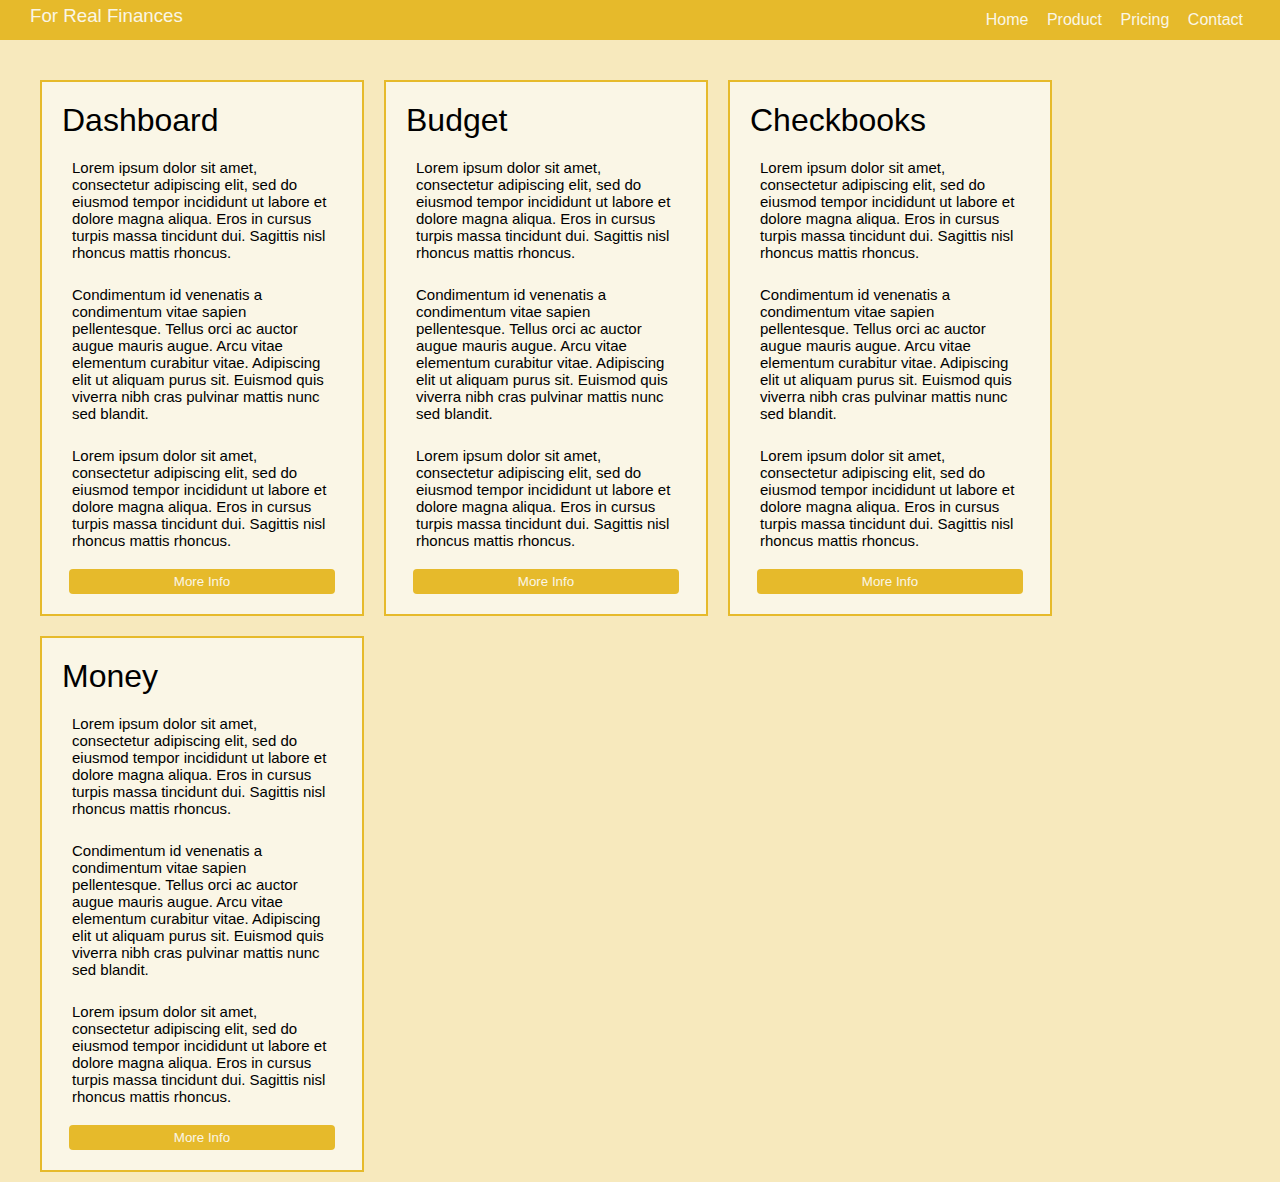
<file: cssfloats.html>
<!DOCTYPE html>
<html>
    <head>
        <meta charset="utf-8">
        <meta name="viewport" content="width=device-width">
        <link type="text/css" rel="stylesheet" href="cssfloats.css">
        <title>CSS Floats</title>
    </head>
    <body>
        <div id="header">
            <h3>For Real Finances</h3>
        <div id="nav">
            <p>Home</p>
            <p>Product</p>
            <p>Pricing</p>
            <p>Contact</p>
        </div>
        </div>
        <div id="content">
            <div class="box">
                <div class="one">
                <h1>Dashboard</h1>
                <p>Lorem ipsum dolor sit amet, consectetur adipiscing elit, sed do eiusmod tempor incididunt ut labore et dolore magna aliqua. Eros in cursus turpis massa tincidunt dui. Sagittis nisl rhoncus mattis rhoncus. </p>
                <p>Condimentum id venenatis a condimentum vitae sapien pellentesque. Tellus orci ac auctor augue mauris augue. Arcu vitae elementum curabitur vitae. Adipiscing elit ut aliquam purus sit. Euismod quis viverra nibh cras pulvinar mattis nunc sed blandit.</p>
                <p>Lorem ipsum dolor sit amet, consectetur adipiscing elit, sed do eiusmod tempor incididunt ut labore et dolore magna aliqua. Eros in cursus turpis massa tincidunt dui. Sagittis nisl rhoncus mattis rhoncus. </p>
                <button type="button">More Info</button>
                </div>
            </div>
            <div class="box">
                <div class="two">
                <h1>Budget</h1>
                <p>Lorem ipsum dolor sit amet, consectetur adipiscing elit, sed do eiusmod tempor incididunt ut labore et dolore magna aliqua. Eros in cursus turpis massa tincidunt dui. Sagittis nisl rhoncus mattis rhoncus. </p>
                <p>Condimentum id venenatis a condimentum vitae sapien pellentesque. Tellus orci ac auctor augue mauris augue. Arcu vitae elementum curabitur vitae. Adipiscing elit ut aliquam purus sit. Euismod quis viverra nibh cras pulvinar mattis nunc sed blandit.</p>
                <p>Lorem ipsum dolor sit amet, consectetur adipiscing elit, sed do eiusmod tempor incididunt ut labore et dolore magna aliqua. Eros in cursus turpis massa tincidunt dui. Sagittis nisl rhoncus mattis rhoncus. </p>
                <button type="button">More Info</button>
                </div>
            </div>
            <div class="box">
                <div class="three">
                <h1>Checkbooks</h1>
                <p>Lorem ipsum dolor sit amet, consectetur adipiscing elit, sed do eiusmod tempor incididunt ut labore et dolore magna aliqua. Eros in cursus turpis massa tincidunt dui. Sagittis nisl rhoncus mattis rhoncus. </p>
                <p>Condimentum id venenatis a condimentum vitae sapien pellentesque. Tellus orci ac auctor augue mauris augue. Arcu vitae elementum curabitur vitae. Adipiscing elit ut aliquam purus sit. Euismod quis viverra nibh cras pulvinar mattis nunc sed blandit.</p>
                <p>Lorem ipsum dolor sit amet, consectetur adipiscing elit, sed do eiusmod tempor incididunt ut labore et dolore magna aliqua. Eros in cursus turpis massa tincidunt dui. Sagittis nisl rhoncus mattis rhoncus. </p>
                <button type="button">More Info</button>
                </div>
            </div>
            <div class="box">
                <div class="four">
                <h1>Money</h1>
                <p>Lorem ipsum dolor sit amet, consectetur adipiscing elit, sed do eiusmod tempor incididunt ut labore et dolore magna aliqua. Eros in cursus turpis massa tincidunt dui. Sagittis nisl rhoncus mattis rhoncus. </p>
                <p>Condimentum id venenatis a condimentum vitae sapien pellentesque. Tellus orci ac auctor augue mauris augue. Arcu vitae elementum curabitur vitae. Adipiscing elit ut aliquam purus sit. Euismod quis viverra nibh cras pulvinar mattis nunc sed blandit.</p>
                <p>Lorem ipsum dolor sit amet, consectetur adipiscing elit, sed do eiusmod tempor incididunt ut labore et dolore magna aliqua. Eros in cursus turpis massa tincidunt dui. Sagittis nisl rhoncus mattis rhoncus. </p>
                <button type="button">More Info</button>
                </div>
            </div>
        </div>
    </body>
</html>
</file>
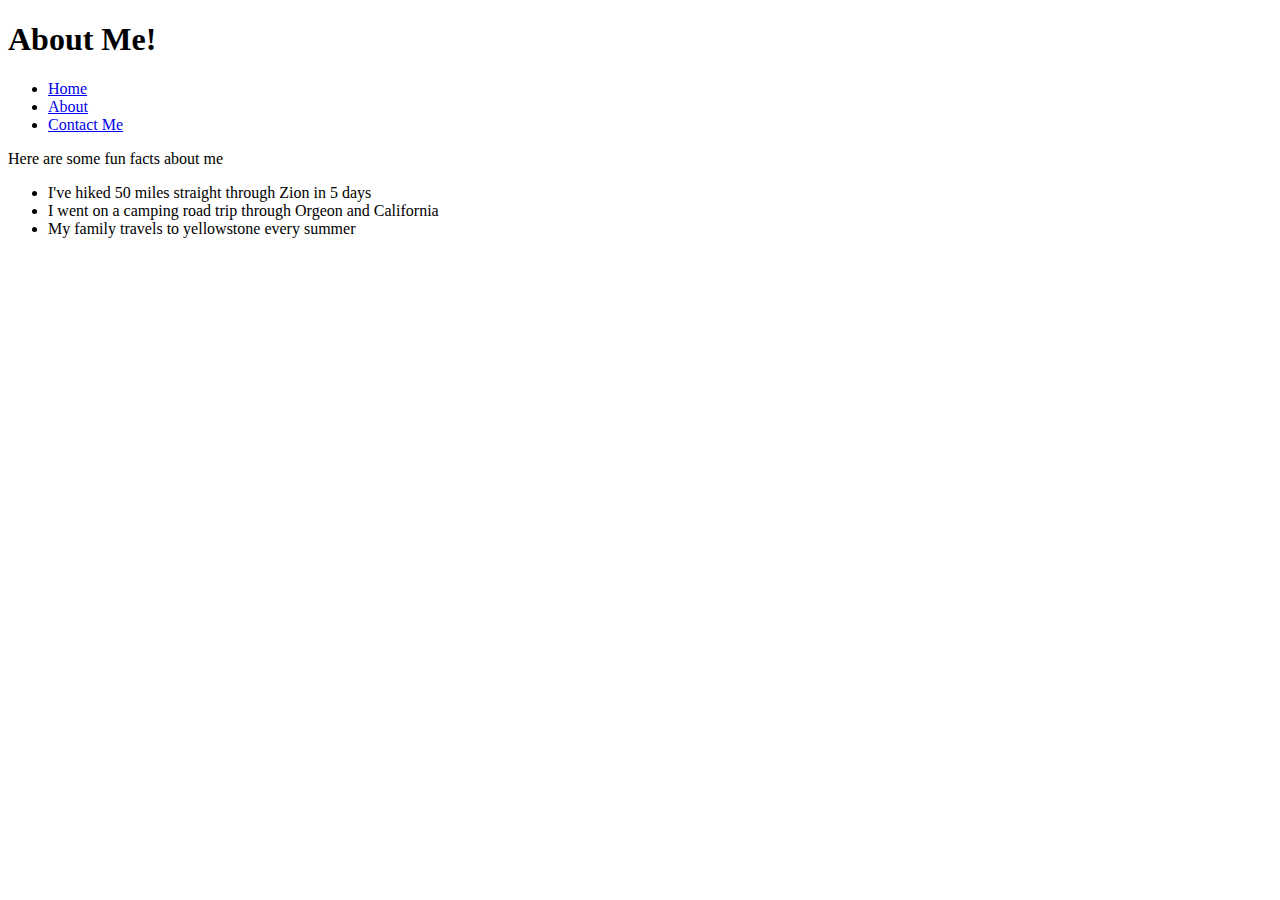
<file: MyBlog/aboutme.html>
<!DOCTYPE html>
<html>
    <head>
    <meta charset="utf-8">
    <meta name="viewport" content="width=device-width">
    <title>AboutMe</title>
    </head>
</html>
<body>
    <h1>About Me!</h1>
    <ul>
    <li><a href="/Users/lynleeallred/Downloads/MyBlog/favfood.html">Home</a></li>
    <li><a href="/Users/lynleeallred/Downloads/MyBlog/aboutme.html">About</a></li>
    <li><a href="/Users/lynleeallred/Downloads/MyBlog/contact.html">Contact Me</a></li>
    </ul>

    <p>Here are some fun facts about me</p>
    <ul>
        <li>I've hiked 50 miles straight through Zion in 5 days</li>
        <li>I went on a camping road trip through Orgeon and California</li>
        <li>My family travels to yellowstone every summer</li>
    </ul>
</body>
</file>
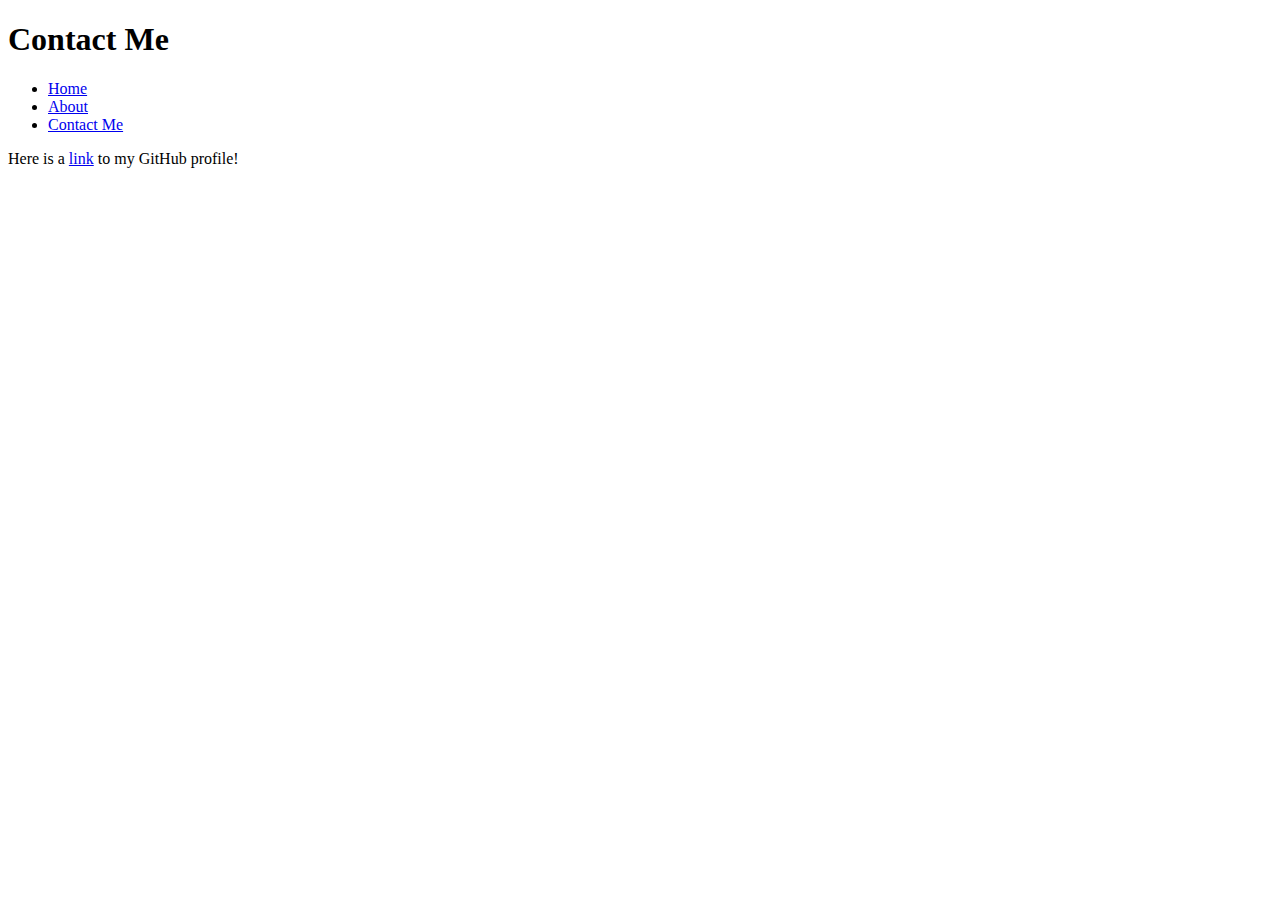
<file: MyBlog/contact.html>
<!DOCTYPE html>
<html>
    <head>
        <meta charset="utf-8">
        <meta name="viewport" content="width=device-width">
        <title>Contact Me</title>
    </head>
    <body>
        <h1>Contact Me</h1>
        <ul>
            <li><a href="/Users/lynleeallred/Downloads/MyBlog/favfood.html">Home</a></li>
            <li><a href="/Users/lynleeallred/Downloads/MyBlog/aboutme.html">About</a></li>
            <li><a href="/Users/lynleeallred/Downloads/MyBlog/contact.html">Contact Me</a></li>
        </ul>
        </ul>
        <p>Here is a <a href="https://github.com/lynleeallred">link</a> to my GitHub profile!</p>
    </body>
</html>
</file>
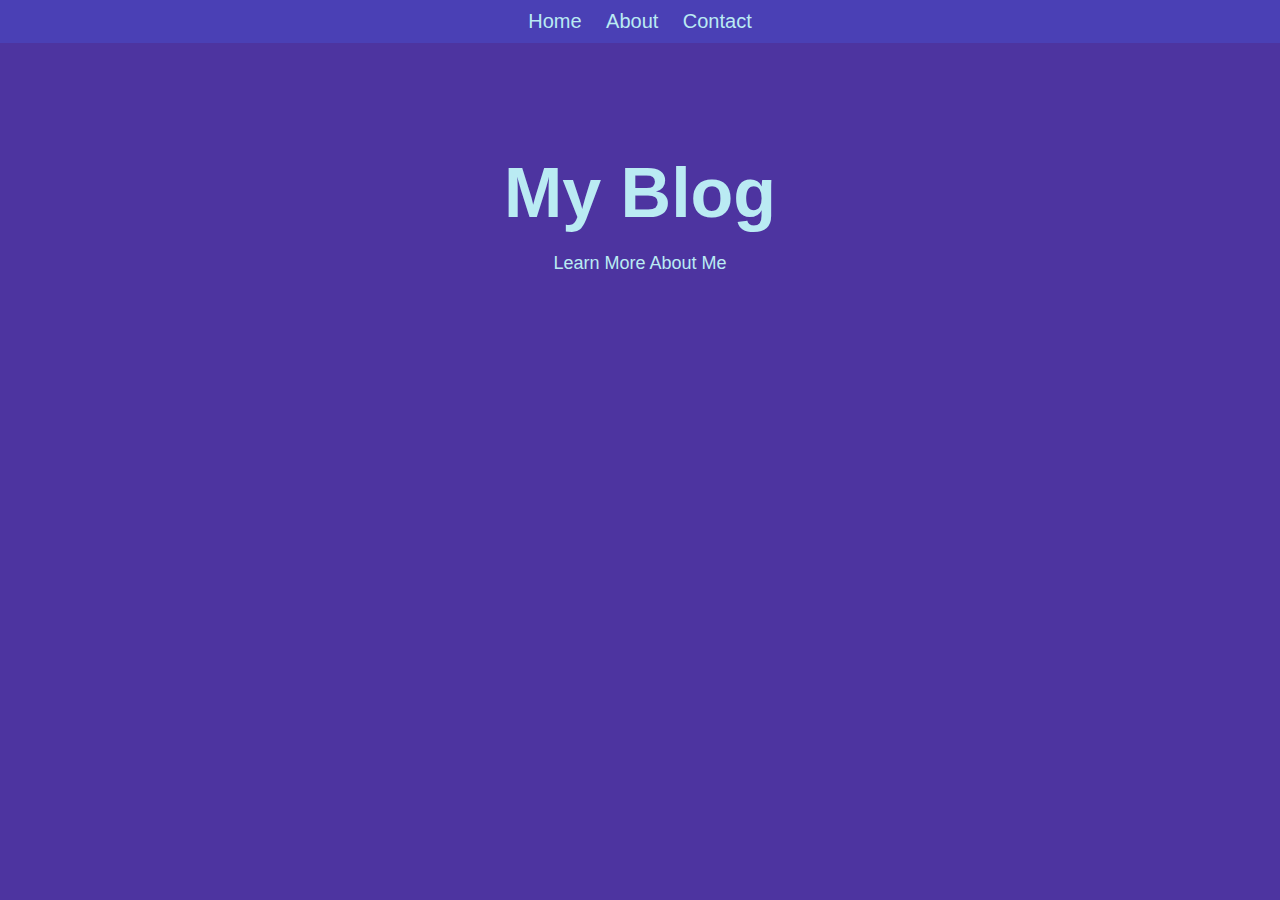
<file: MyBlog/cssproject.html>
<!DOCTYPE html>
<html>
<head>
    <link type="text/css" rel="stylesheet" href="main.css">
    <meta charset="utf-8">
    <meta name="viewport" content="width=device-width">
    <title>CSS-project</title>
</head>
<body>
    <div>
    <ul class="links">
        <li>Home</li>
        <li>About</li>
        <li>Contact</li>
    </ul>
    </div>
    <div class="Header">
    <h1>My Blog</h1>
    <p>Learn More About Me</p>
    </div>
</body>
</html>
</file>
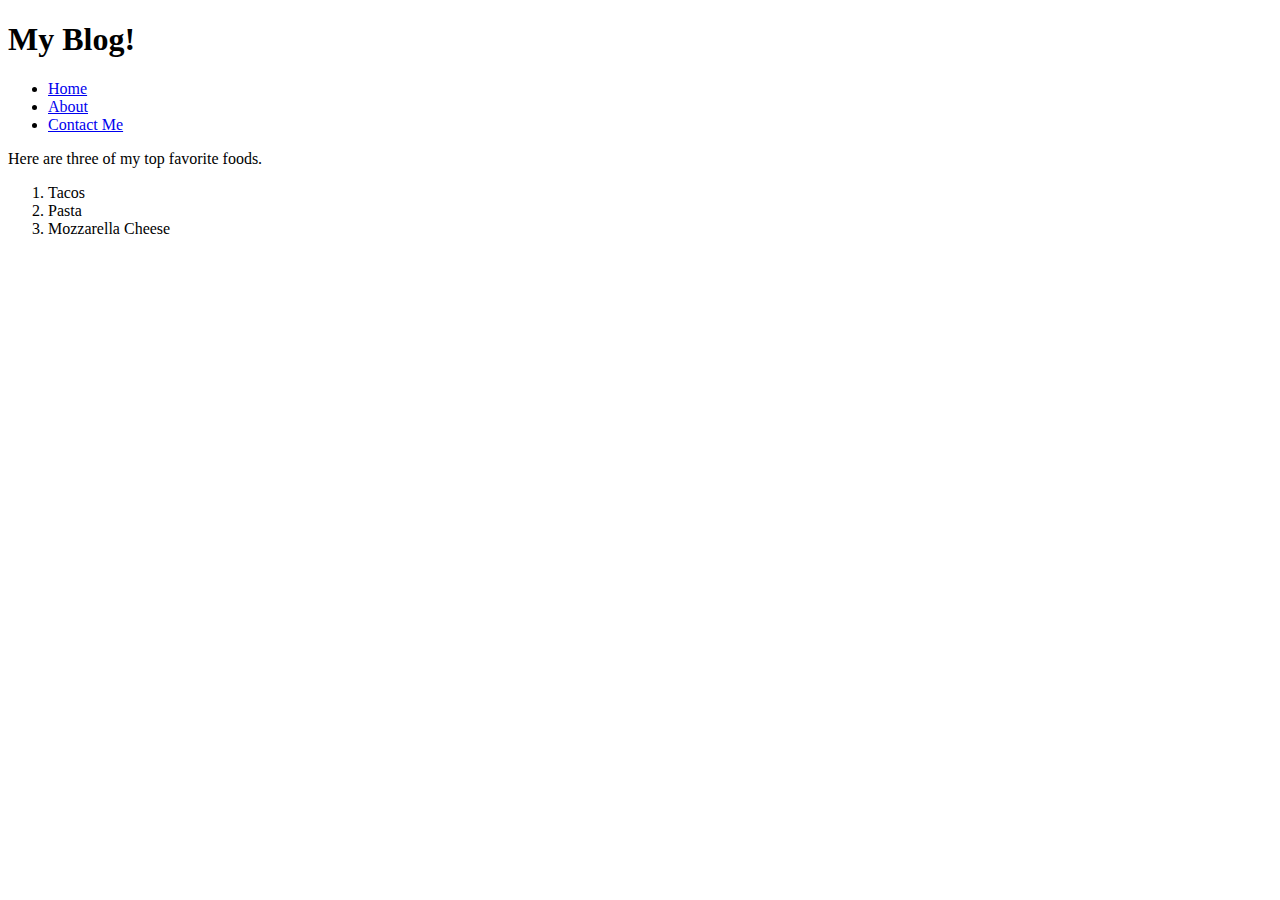
<file: MyBlog/favfood.html>
<!DOCTYPE html>
<html>
    <head>
        <meta charset="utf-8">
        <meta name="viewport" content="width=device-width">
        <title>My Blog</title>
    </head>
    <body>
        <h1>My Blog!</h1>
        <ul>
            <li><a href="/Users/lynleeallred/Downloads/MyBlog/favfood.html">Home</a></li>
            <li><a href="/Users/lynleeallred/Downloads/MyBlog/aboutme.html">About</a></li>
            <li><a href="/Users/lynleeallred/Downloads/MyBlog/contact.html">Contact Me</a></li>
        </ul>
        <p>Here are three of my top favorite foods.</p>
        <ol>
            <li>Tacos</li>
            <li>Pasta</li>
            <li>Mozzarella Cheese</li>
        </ol>
    </body>
</html>
</file>
<file: cssfloats.css>
html, body, h1, h3 , button {
    margin: 0;
    padding: 0;
    border: 0;
    font-family: helvetica;
    font-weight: lighter;
}
body {
    background-color: #f7e9bd;
}
#header {
    padding: 20px 30px;
    background-color: #e6ba2b;
}
 h3 {
    float: left;
}
#nav {
    float: right;
    position: relative;
    bottom: 25px;
}
#nav p {
    display: inline-block;
    color: #faf6e6;
    padding: 0 7px;
}
#header h3 {
    position: relative;
    bottom: 15px;
    color: #faf6e6;
}
#content {
    text-align: center;
    margin: 30px 0 0 30px;
}
.one, .two, .three, .four {
    border: 2px solid #e6ba2b;
    padding: 20px 20px 20px 20px;
    background-color:#faf6e6;
    margin: 10px 10px;
    width: 280px;
}
.box p{
    text-align: left;
    padding: 5px 10px;
    font-size: 15px;  
}
.box h1 {
    text-align: left;
}
button {
    background-color: #e6ba2b;
    border: none;
    padding: 5px 5px;
    width: 95%;
    color: #faf6e6;
    border-radius: 4px;
}
.box {
    float: left;
    margin: 0px;
}
</file>
<file: MyBlog/main.css>
html, body, ul, li, h1, p {
    Padding: 0;
    border: 0;
    margin: 0;
    font-size: 100%;
    font-family: Arial, Helvetica, sans-serif;
}
body {
text-align: center;
background-color: #4d34a0;
background-image: url("https://unblast.com/wp-content/uploads/2021/01/Space-Background-Image-2.jpg");
}

.links {
    list-style-type: none;
    background-color: #4a40b5;
    padding: 10px 10px 10px 10px;
}
.links li {
    display: inline;
    padding: 10px 10px 10px 10px;
    font-size: 20px;
    color: #baebf3;
}
.Header {
    margin: 100px 30px 30px 30px;
    color: #baebf3;
}
.Header h1 {
    font-size: 70px;
    padding: 10px 10px 10px 10px;
}
.Header p {
    font-size: 18px;
    line-height: 40px;
}
</file>
